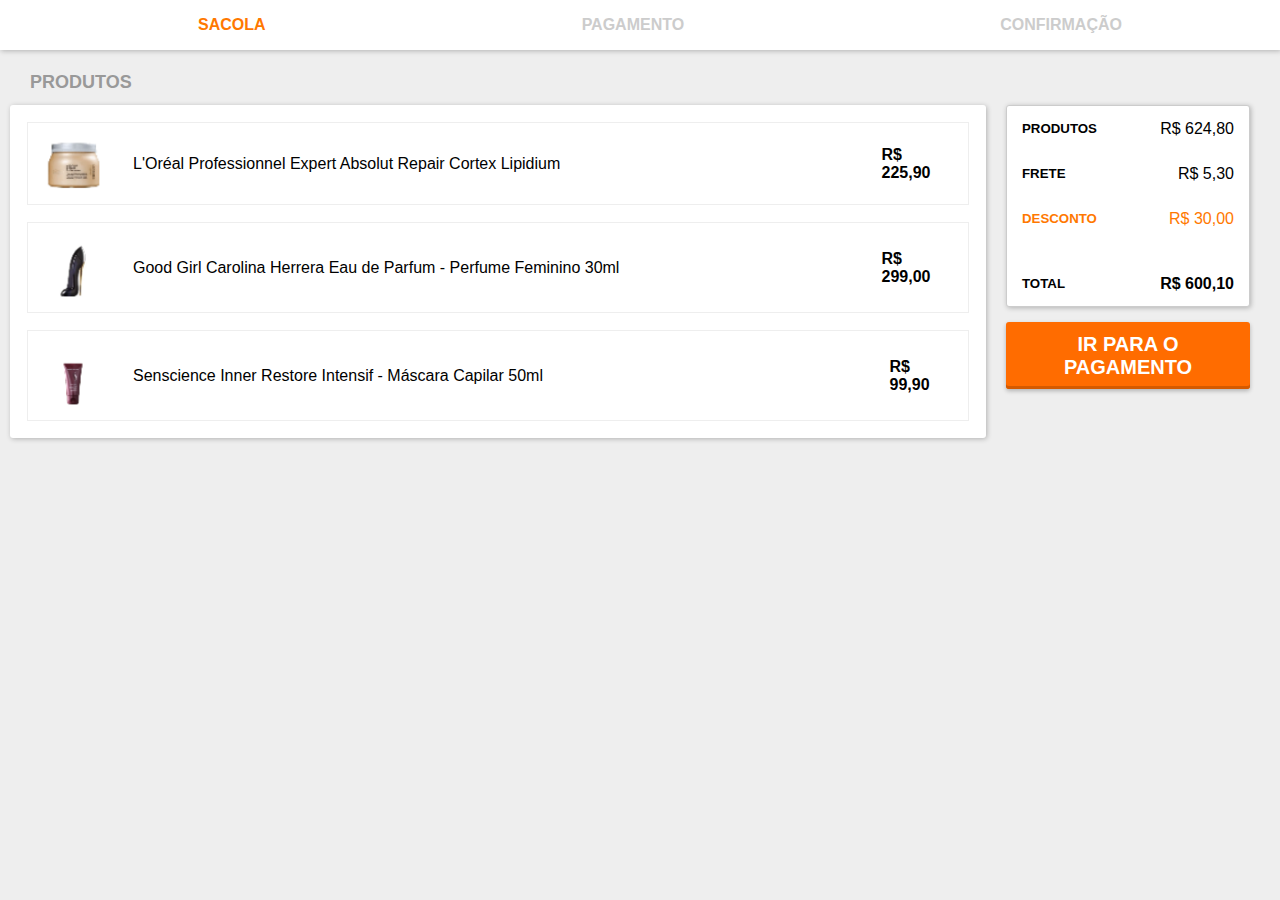
<file: index.html>
<!DOCTYPE html>
<html lang="pt-br">
<head>
    <meta charset="UTF-8">
    <meta http-equiv="X-UA-Compatible" content="IE=edge">
    <meta name="viewport" content="width=device-width, initial-scale=1.0">
    <link rel="stylesheet" href="assets/css/estilo.css">
    <title>Loja Legal</title>
</head>
<body>
    <nav>
        <ul>
            <li class="ativo">Sacola</li>
            <li>Pagamento</li>
            <li>Confirmação</li>
        </ul>
    </nav>

    <main>
        <h1> Produtos</h1>
        <section id="painel">
            <section id="esquerda">
                <ul>
                    <li>
                        <img src="assets/images/item1.png" alt="L'Oréal Professionnel Expert Absolut Repair Cortex Lipidium">
                        <span>L'Oréal Professionnel Expert Absolut Repair Cortex Lipidium</span>
                        <b>R$ 225,90</b>
                    </li>
                    <li>
                        <img src="assets/images/item2.png" alt="Good Girl Carolina Herrera Eau de Parfum - Perfume Feminino 30ml">
                        <span>Good Girl Carolina Herrera Eau de Parfum - Perfume Feminino 30ml</span>
                        <b>R$ 299,00</b>
                    </li>
                    <li>
                        <img src="assets/images/item3.png" alt="Senscience Inner Restore Intensif - Máscara Capilar 50ml">
                        <span>Senscience Inner Restore Intensif - Máscara Capilar 50ml</span>
                        <b>R$ 99,90</b>
                    </li>
                </ul>
    
            </section>
            <section id="direita">
                <ul>
                    <li>
                        <h5>Produtos</h5>
                        <span>R$ 624,80</span>
                    </li>
                    <li>
                        <h5>Frete</h5>
                        <span>R$ 5,30</span>
                    </li>
                    <li>
                        <h5 class="desconto">Desconto</h5>
                        <span class="desconto">R$ 30,00</span>
                    </li>
                    <li class="total">
                        <h5>Total</h5>
                        <span>R$ 600,10</span>
                    </li>
                </ul>
                <button>Ir para o Pagamento</button>
            </section>
        </section>
        
    </main>    
</body>
</html>
</file>
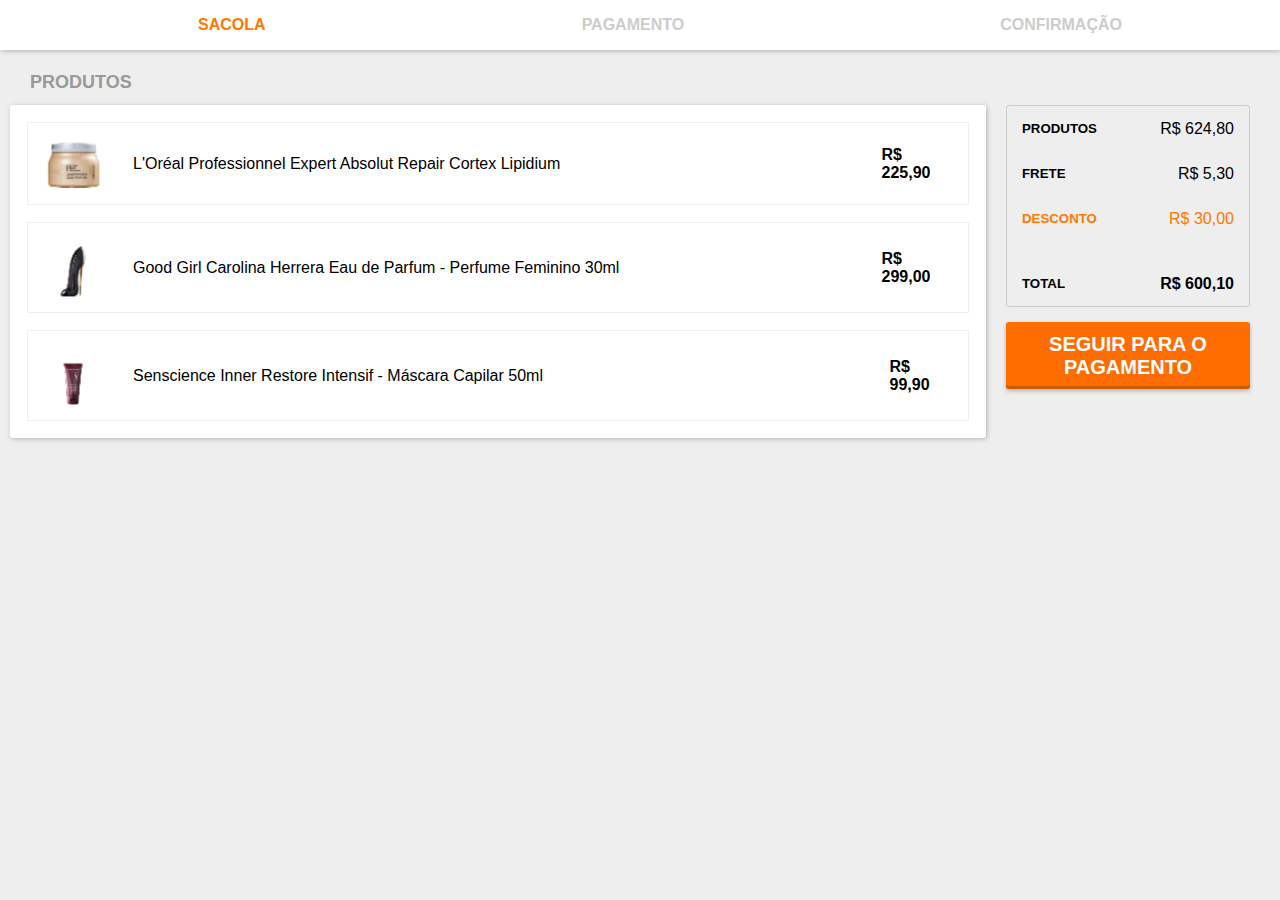
<file: case1/index.html>
<!DOCTYPE html>
<html lang="pt-br">
<head>
    <meta charset="UTF-8">
    <meta http-equiv="X-UA-Compatible" content="IE=edge">
    <meta name="viewport" content="width=device-width, initial-scale=1.0">
    <link rel="stylesheet" href="assets/css/estilo.css">
    <title>Loja Legal</title>
</head>
<body>
    <nav>
        <ul>
            <li class="ativo">Sacola</li>
            <li>Pagamento</li>
            <li>Confirmação</li>
        </ul>
    </nav>

    <main>
        <h1> Produtos</h1>
        <section id="painel">
            <section id="esquerda">
                <ul>
                    <li>
                        <img src="assets/images/item1.png" alt="L'Oréal Professionnel Expert Absolut Repair Cortex Lipidium">
                        <span>L'Oréal Professionnel Expert Absolut Repair Cortex Lipidium</span>
                        <b>R$ 225,90</b>
                    </li>
                    <li>
                        <img src="assets/images/item2.png" alt="Good Girl Carolina Herrera Eau de Parfum - Perfume Feminino 30ml">
                        <span>Good Girl Carolina Herrera Eau de Parfum - Perfume Feminino 30ml</span>
                        <b>R$ 299,00</b>
                    </li>
                    <li>
                        <img src="assets/images/item3.png" alt="Senscience Inner Restore Intensif - Máscara Capilar 50ml">
                        <span>Senscience Inner Restore Intensif - Máscara Capilar 50ml</span>
                        <b>R$ 99,90</b>
                    </li>
                </ul>
    
            </section>
            <section id="direita">
                <ul>
                    <li>
                        <h5>Produtos</h5>
                        <span>R$ 624,80</span>
                    </li>
                    <li>
                        <h5>Frete</h5>
                        <span>R$ 5,30</span>
                    </li>
                    <li>
                        <h5 class="desconto">Desconto</h5>
                        <span class="desconto">R$ 30,00</span>
                    </li>
                    <li class="total">
                        <h5>Total</h5>
                        <span>R$ 600,10</span>
                    </li>
                </ul>
                <button>Seguir para o Pagamento</button>
            </section>
        </section>
        
    </main>    
</body>
</html>
</file>
<file: assets/css/estilo.css>
body{
    margin:0px;
    padding:0px;
    font-family: Arial, Helvetica, sans-serif;
    background-color: #EEEEEE;
}

/* Estrutura de Menu */

nav{
    width:100%;
    height:50px;
    background-color: #FFFFFF;
    display:flex;
    box-shadow: 1px 1px 5px rgba(0, 0, 0, 0.25);
}

nav ul{
    width:100%;
    display:flex;
    list-style: none;
    justify-content: space-around;
    align-items:center;
}

nav ul li{
    text-transform: uppercase;
    font-size:23 px;
    font-weight: bold;
    color: #CCCCCC;
}

.ativo{
    color:#FF7800;
}

/* Estrutura da Seção Principal */

main{
    display:flex;
    flex-direction: column;
    margin:10px;
}

h1{
    font-size:18px;
    font-weight:700;
    color:#999999;
    text-transform: uppercase;
    margin-left:20px;
}

#painel{
    display: flex;
    justify-content: space-between;
    width:100%;
}

#esquerda{
    width:80%;
    box-shadow: 1px 1px 5px rgba(0, 0, 0, 0.25);
    border-radius:3px;
    background-color:white;
}

    #esquerda ul{
        list-style: none;
        padding:0px;
        margin:0px;
    }

    #esquerda ul li{
        border: 1px solid #EEEEEE;
        padding:15px;
        margin:17px;
        display:flex;
        justify-content: flex-start;
        align-items: center;
    }

    #esquerda ul li img{
        width:60px;
        margin-right:30px;
    }

    #esquerda ul li span{
        width:85%;
    }

#direita{
    width:20%;
    margin-left:20px;
    margin-right:20px;
    
}

    #direita ul{
        list-style: none;
        display:flex;
        flex-direction: column;
        margin:0px;
        padding:0px;
        text-transform: uppercase;
        background-color:white;
        box-shadow: 1px 1px 5px rgba(0, 0, 0, 0.25);

        border:1px solid #CCCCCC;
        border-radius:3px;
    }

    #direita ul li{
        display: flex;
        padding:15px;
        justify-content: space-between;
        align-items: center;
        height:15px;
    }

    #direita ul li h5{
        margin:0px;
        padding:0px;
    }

    #direita .desconto{
        color:#FF7800;
    }

    #direita .total{
        margin-top:20px;
        font-weight: bold;
    }

    #direita button{
        box-shadow: 0px 2px 4px rgba(0, 0, 0, 0.25), inset 0px -3px 0px #D45A00;
        width:100%;
        height:67px;
        margin-top:15px;
        background-color:#FF6C00;
        border:0px;

        color:white;
        font-size:20px;
        text-transform: uppercase;
        font-weight: bold;
        border-radius:3px;
        cursor: pointer;
    }

    #direita button:hover{
        background-color:#ff861caf;
    }
</file>
<file: case1/assets/css/estilo.css>
body{
    margin:0px;
    padding:0px;
    font-family: Arial, Helvetica, sans-serif;
    background-color: #EEEEEE;
}

/* Estrutura de Menu */

nav{
    width:100%;
    height:50px;
    background-color: #FFFFFF;
    display:flex;
    box-shadow: 1px 1px 5px rgba(0, 0, 0, 0.25);
}

nav ul{
    width:100%;
    display:flex;
    list-style: none;
    justify-content: space-around;
    align-items:center;
}

nav ul li{
    text-transform: uppercase;
    font-size:23 px;
    font-weight: bold;
    color: #CCCCCC;
}

.ativo{
    color:#FF7800;
}

/* Estrutura da Seção Principal */

main{
    display:flex;
    flex-direction: column;
    margin:10px;
}

h1{
    font-size:18px;
    font-weight:700;
    color:#999999;
    text-transform: uppercase;
    margin-left:20px;
}

#painel{
    display: flex;
    justify-content: space-between;
    width:100%;
}

#esquerda{
    width:80%;
    box-shadow: 1px 1px 5px rgba(0, 0, 0, 0.25);
    border-radius:3px;
    background-color:white;
}

    #esquerda ul{
        list-style: none;
        padding:0px;
        margin:0px;
    }

    #esquerda ul li{
        border: 1px solid #EEEEEE;
        padding:15px;
        margin:17px;
        display:flex;
        justify-content: flex-start;
        align-items: center;
    }

    #esquerda ul li img{
        width:60px;
        margin-right:30px;
    }

    #esquerda ul li span{
        width:85%;
    }

#direita{
    width:20%;
    margin-left:20px;
    margin-right:20px;
}

    #direita ul{
        list-style: none;
        display:flex;
        flex-direction: column;
        margin:0px;
        padding:0px;
        text-transform: uppercase;

        border:1px solid #CCCCCC;
        border-radius:3px;
    }

    #direita ul li{
        display: flex;
        padding:15px;
        justify-content: space-between;
        align-items: center;
        height:15px;
    }

    #direita ul li h5{
        margin:0px;
        padding:0px;
    }

    #direita .desconto{
        color:#FF7800;
    }

    #direita .total{
        margin-top:20px;
        font-weight: bold;
    }

    #direita button{
        box-shadow: 0px 2px 4px rgba(0, 0, 0, 0.25), inset 0px -3px 0px #D45A00;
        width:100%;
        height:67px;
        margin-top:15px;
        background-color:#FF6C00;
        border:0px;

        color:white;
        font-size:20px;
        text-transform: uppercase;
        font-weight: bold;
        border-radius:3px;
    }
</file>
